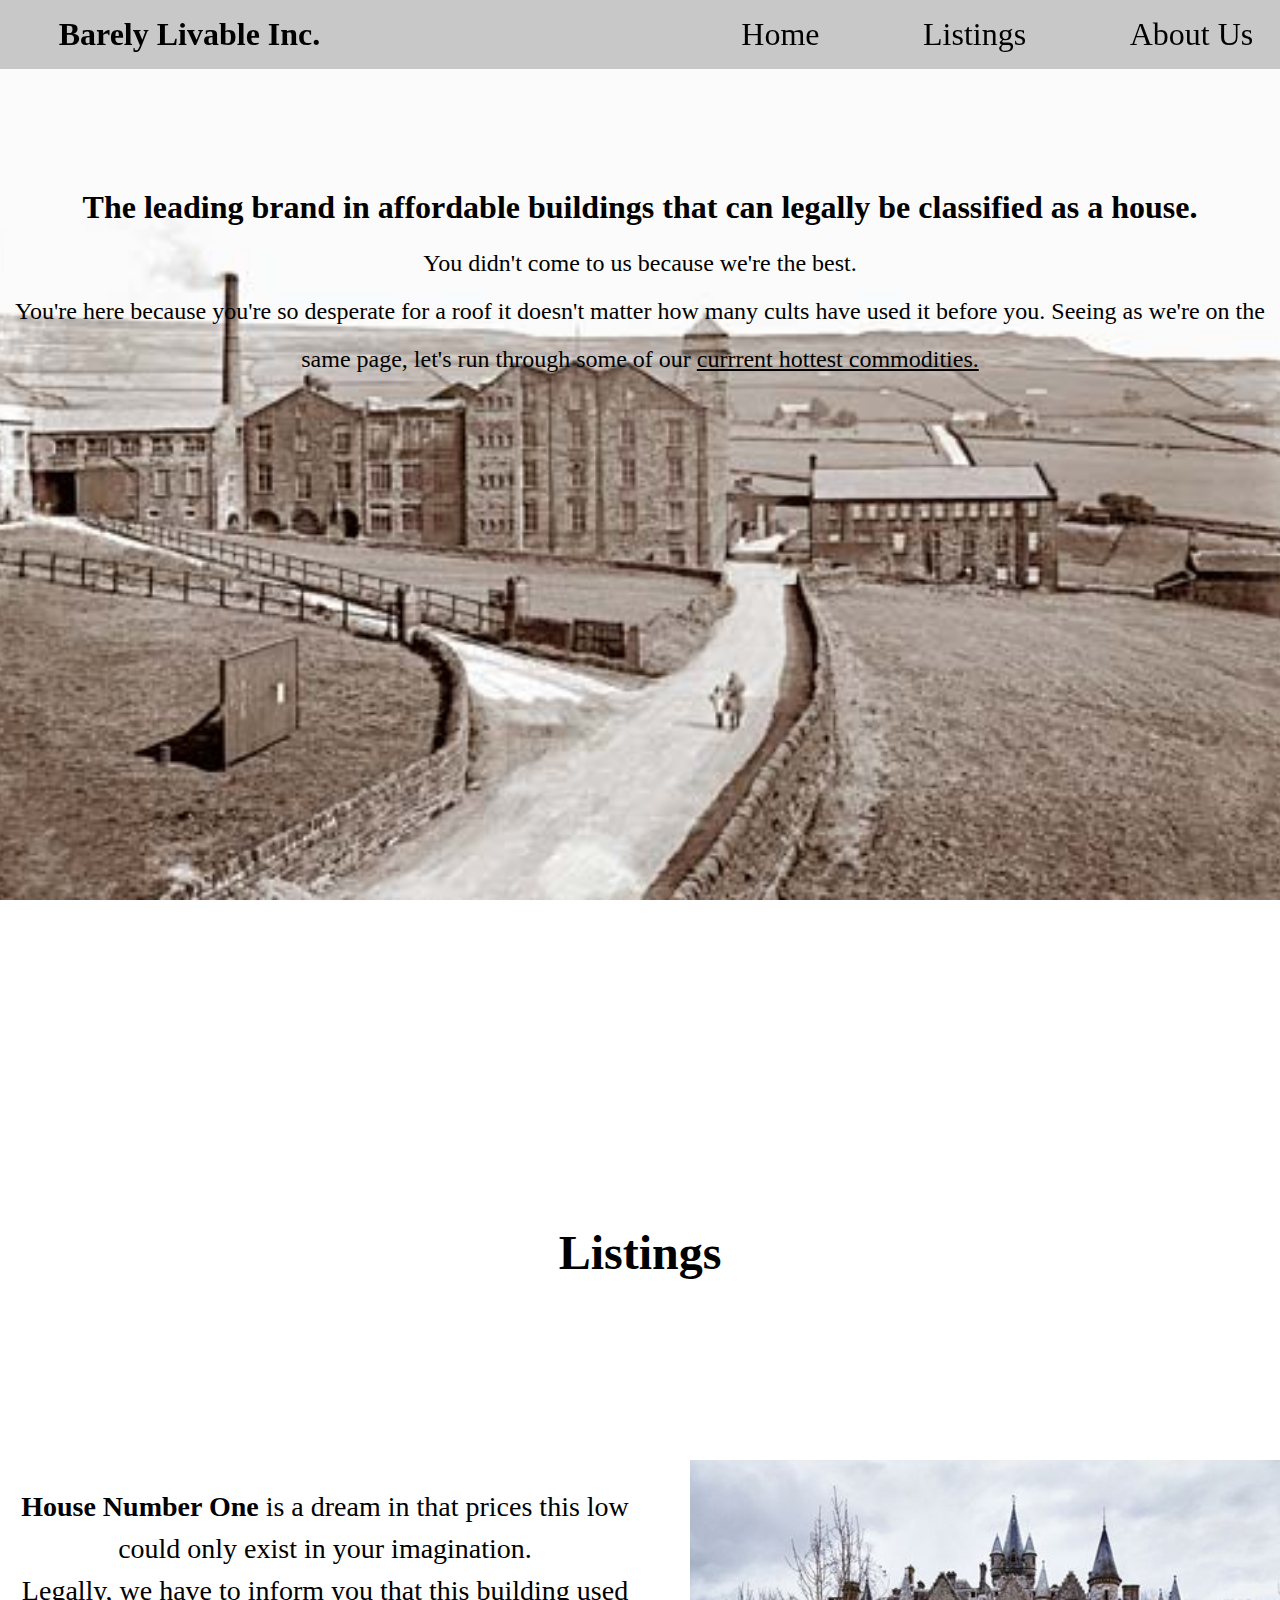
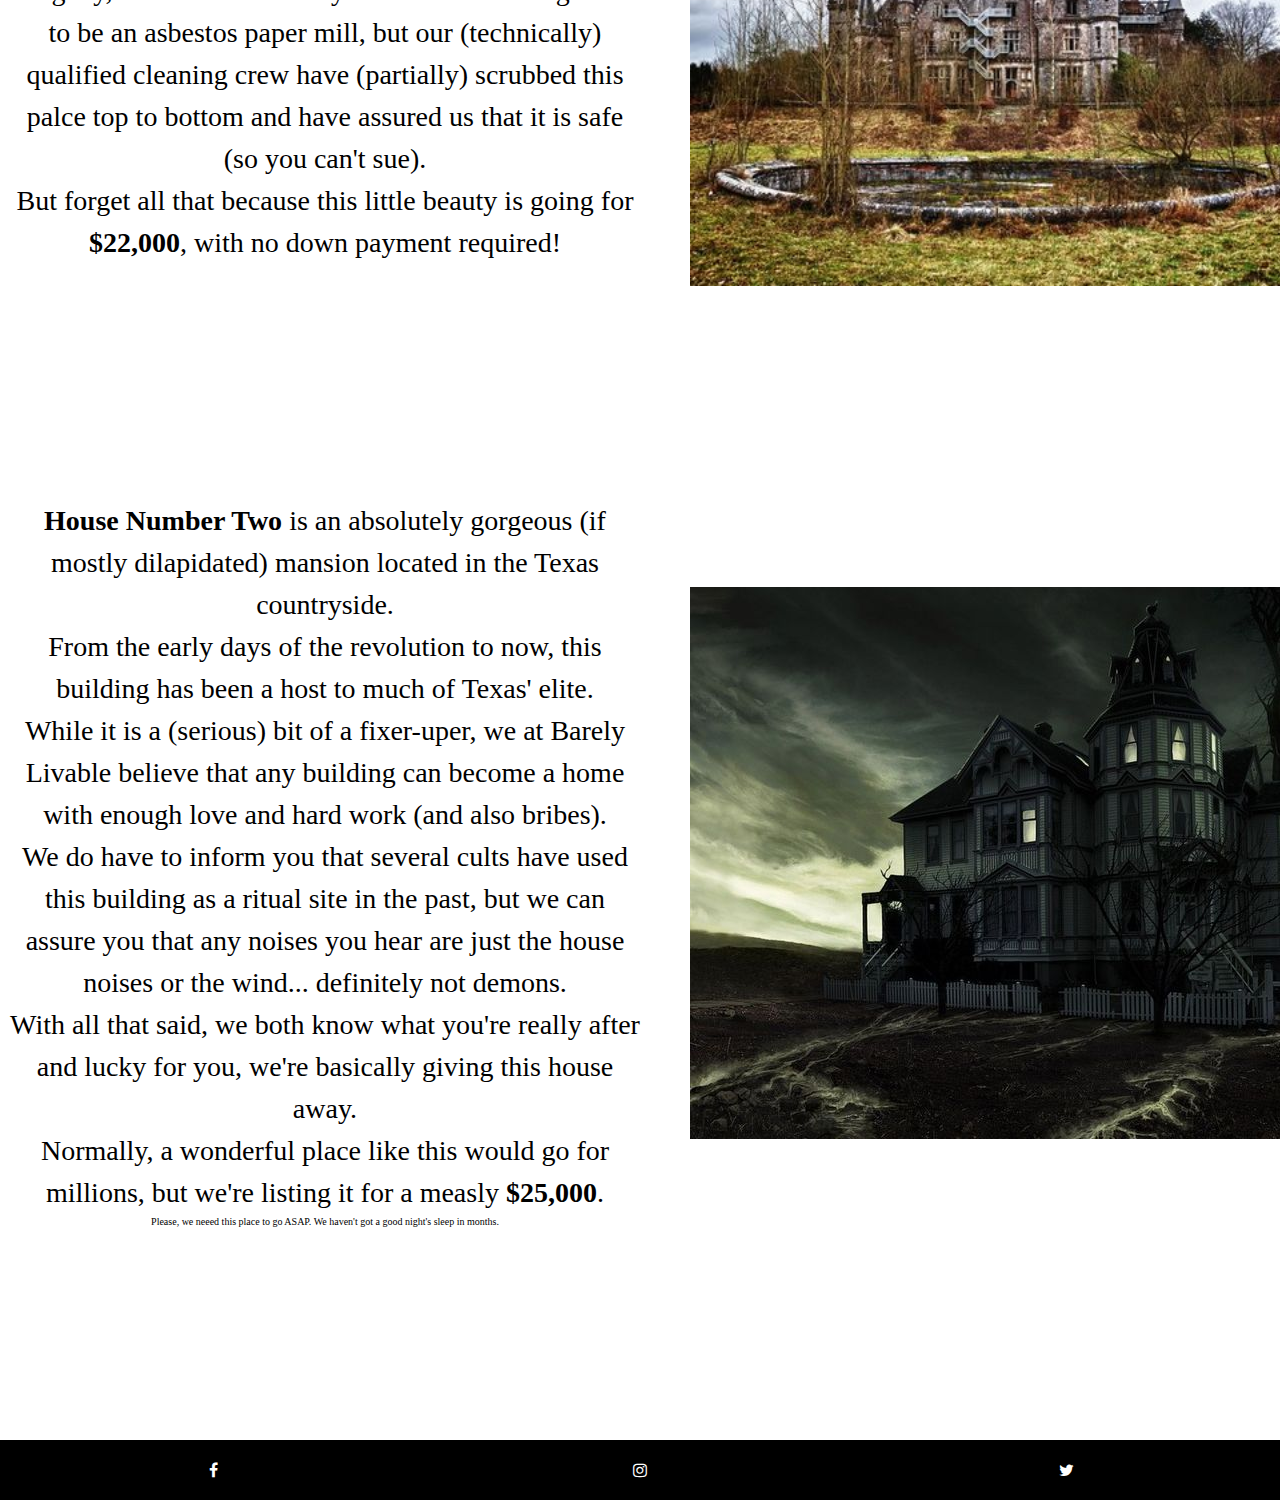
<file: index.html>
<!DOCTYPE html>
<html lang="en" dir="ltr">
  <head>
    <meta charset="utf-8">
    <title>Barely Livable Inc.</title>
    <link rel="stylesheet" href="styles.css">
    <!-- SOCIAL MEDIA ICONS -->
    <link rel="stylesheet" href="https://cdnjs.cloudflare.com/ajax/libs/font-awesome/4.7.0/css/font-awesome.min.css">
    <!-- SOCIAL MEDIA ICONS -->
  </head>
<!-- ****************************************** -->

<!-- PROJECT BY CHRIS, MARCUS, AND JAMES F. -->

<!-- ****************************************** -->


  <body>
    <nav>
      <h1>Barely Livable Inc.</h1>
      <ul>
        <li><a href="#first-view">Home</a></li>
        <li><a href="#listings">Listings</a></li>
        <li><a href="about.html">About Us</a></li>
      </ul>
    </nav>
    <section class="first-view" id="first-view">
<p><strong>The leading brand in affordable buildings that can legally be classified as a house.</strong></p>
<p>You didn't come to us because we're the best.<br> You're here because you're so desperate for a roof it doesn't matter how many cults have used it before you. Seeing as we're on the same page, let's run through some of our <a href="#listings">currrent hottest commodities.</a></p>



</section>
<section class="second-view">

  <h1  id="listings">Listings</h1>


  <div class="container">
    <div class="child">
  <p><strong>House Number One</strong> is a dream in that prices this low could only exist in your imagination.<br>
    Legally, we have to inform you that this building used to be an asbestos paper mill, but our (technically) qualified cleaning crew have (partially) scrubbed this palce top to bottom and have assured us that it is safe (so you can't sue).</p>
  <p>But forget all that because this little beauty is going for <strong>$22,000</strong>, with no down payment required!</p></div>
  <div class="child">
    <img src="Haunted House.jpg" alt="A very welcoming house">
  </div>


    <div class="child">
  <p><strong>House Number Two</strong> is an absolutely gorgeous (if mostly dilapidated) mansion located in the Texas countryside.</p>
  <p>From the early days of the revolution to now, this building has been a host to much of Texas' elite.</p>
  <p>While it is a (serious) bit of a fixer-uper, we at Barely Livable believe that any building can become a home with enough love and hard work (and also bribes).</p>
  <p>We do have to inform you that several cults have used this building as a ritual site in the past, but we can assure you that any noises you hear are just the house noises or the wind... definitely not demons.</p>
  <p>With all that said, we both know what you're really after and lucky for you, we're basically giving this house away.</p>
  <p>Normally, a wonderful place like this would go for millions, but we're listing it for a measly <strong>$25,000</strong>.
  <p id="ps">Please, we neeed this place to go ASAP. We haven't got a good night's sleep in months.</p></div>
  <div class="child">
    <img src="Haunted House 2.jpg" alt="Another very nice looking house.">
  </div>
</div>
</section>
<footer>
<a href="#" class="fa fa-facebook"></a>
<a href="#" class="fa fa-instagram"></a>
<a href="#" class="fa fa-twitter"></a>
</footer>
  </body>
</html>
</file>
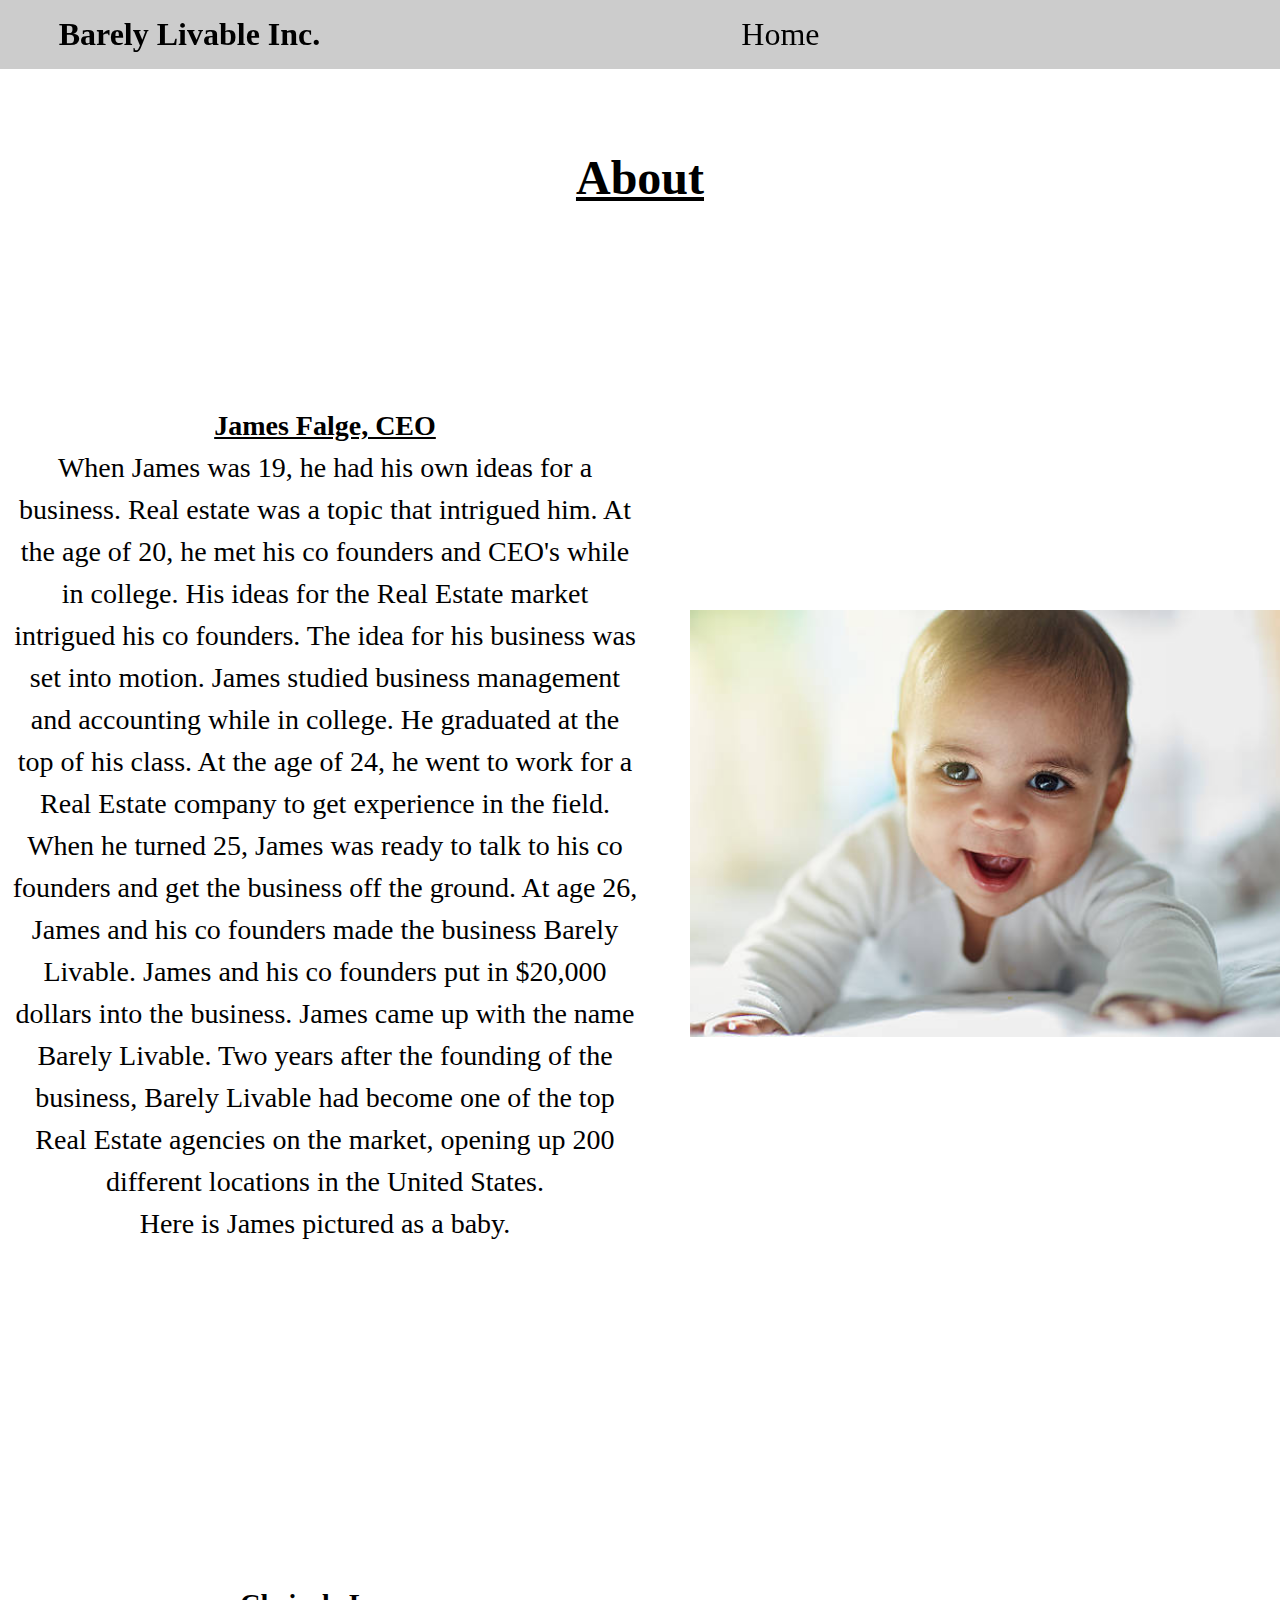
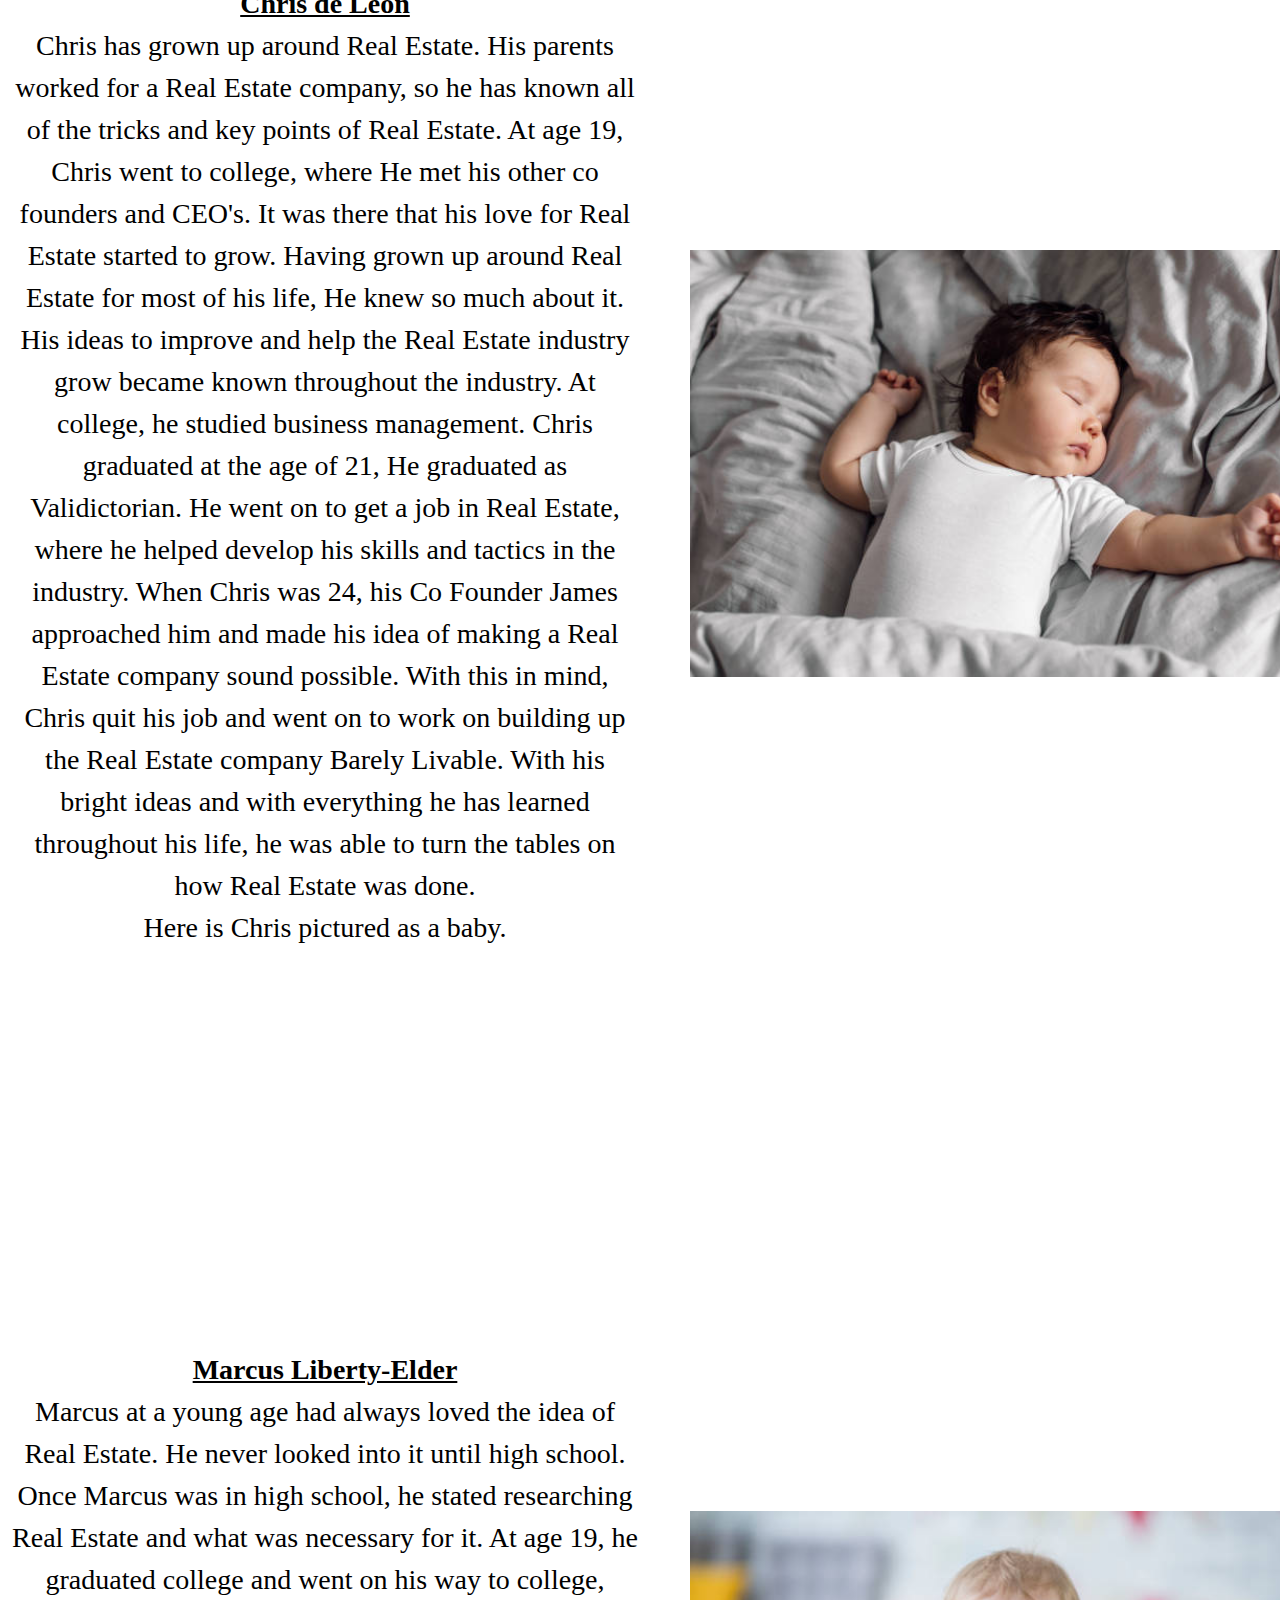
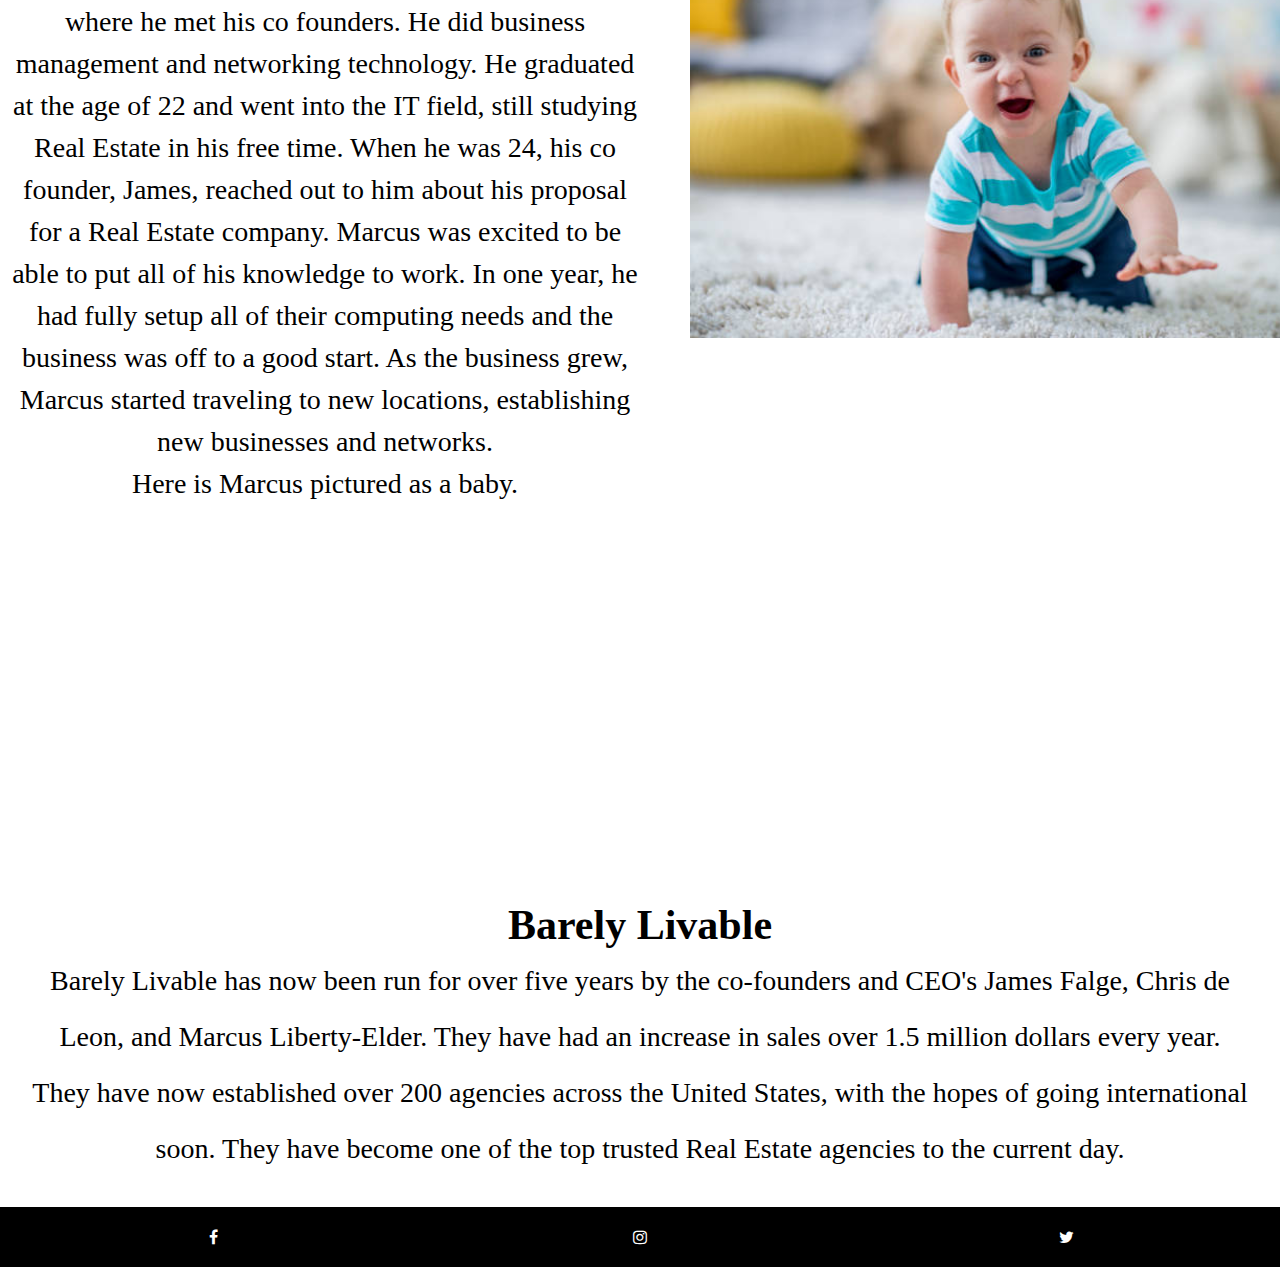
<file: about.html>
<!DOCTYPE html>
<html lang="en" dir="ltr">
  <head>
    <meta charset="utf-8">
    <title>Barely Livable Inc.</title>
    <link rel="stylesheet" href="styles.css">

    <!-- SOCIAL MEDIA ICONS -->
    <link rel="stylesheet" href="https://cdnjs.cloudflare.com/ajax/libs/font-awesome/4.7.0/css/font-awesome.min.css">
    <!-- SOCIAL MEDIA ICONS -->
  </head>

  <!-- ****************************************** -->

<!-- PROJECT BY CHRIS, MARCUS, AND JAMES F. -->

<!-- ****************************************** -->

  <body>
    <nav>
      <h1>Barely Livable Inc.</h1>
      <ul>
        <li><a href="index.html">Home</a></li>
        
      </ul>
    </nav>
<section class="second-view">

  <h1  id="listings"><u>About</u></h1>


  <div class="container">
    <div class="child">
  <p><strong><u>James Falge, CEO</u></strong></p>
    <p>When James was 19, he had his own ideas for a business. Real estate was a topic that intrigued him. At the age of 20, he met his co founders and CEO's while in college. His ideas for the Real Estate market intrigued his co founders. The idea for his business was set into motion. James studied business management and accounting while in college. He graduated at the top of his class. At the age of 24, he went to work for a Real Estate company to get experience in the field. When he turned 25, James was ready to talk to his co founders and get the business off the ground. At age 26, James and his co founders made the business Barely Livable. James and his co founders put in $20,000 dollars into the business. James came up with the name Barely Livable. Two years after the founding of the business, Barely Livable had become one of the top Real Estate agencies on the market, opening up 200 different locations in the United States.</p><p>Here is James pictured as a baby.</p></div>
  <div class="child">
    <img src="james.jpg" alt="Baby James">
  </div>


    <div class="child">
  <p><strong><u>Chris de Leon</u></strong></p>
  <p>Chris has grown up around Real Estate. His parents worked for a Real Estate company, so he has known all of the tricks and key points of Real Estate. At age 19, Chris went to college, where He met his other co founders and CEO's. It was there that his love for Real Estate started to grow. Having grown up around Real Estate for most of his life, He knew so much about it. His ideas to improve and help the Real Estate industry grow became known throughout the industry. At college, he studied business management. Chris graduated at the age of 21, He graduated as Validictorian. He went on to get a job in Real Estate, where he helped develop his skills and tactics in the industry. When Chris was 24, his Co Founder James approached him and made his idea of making a Real Estate company sound possible. With this in mind, Chris quit his job and went on to work on building up the Real Estate company Barely Livable. With his bright ideas and with everything he has learned throughout his life, he was able to turn the tables on how Real Estate was done.</p>
<p>Here is Chris pictured as a baby.</p></div>
  <div class="child">
    <img src="chris.jpg" alt="Baby Chris">
  </div>

  <div class="child">
  <p><strong><u>Marcus Liberty-Elder</u></strong></p>
    <p>Marcus at a young age had always loved the idea of Real Estate. He never looked into it until high school. Once Marcus was in high school, he stated researching Real Estate and what was necessary for it. At age 19, he graduated college and went on his way to college, where he met his co founders. He did business management and networking technology. He graduated at the age of 22 and went into the IT field, still studying Real Estate in his free time. When he was 24, his co founder, James, reached out to him about his proposal for a Real Estate company. Marcus was excited to be able to put all of his knowledge to work. In one year, he had fully setup all of their computing needs and the business was off to a good start. As the business grew, Marcus started traveling to new locations, establishing new businesses and networks.</p><p>Here is Marcus pictured as a baby.</p></div>
  <div class="child">
    <img src="marcus.jpg" alt="Baby Marcus">
  </div>

</div>



</section>
<div class="about-end">
<h2>Barely Livable</h2>
<p>Barely Livable has now been run for over five years by the co-founders and CEO's James Falge, Chris de Leon, and Marcus Liberty-Elder. They have had an increase in sales over 1.5 million dollars every year. They have now established over 200 agencies across the United States, with the hopes of going international soon. They have become one of the top trusted Real Estate agencies to the current day.</p>
</div>
<footer>
<a href="#" class="fa fa-facebook"></a>
<a href="#" class="fa fa-instagram"></a>
<a href="#" class="fa fa-twitter"></a>
</footer>
  </body>
</html>
</file>
<file: styles.css>
* {
  margin: 0;
  padding: 0;
  scroll-behavior: smooth;
}

body {
  overflow-x: hidden;
}



nav h1 {
  font-size: 2em;
  width: 50%;
}

nav ul {
  list-style-type: none;
  display: flex;
  justify-content: space-between;
  width: 40%;
  font-size: 2em;
}

nav ul li {
  display: inline-block;
}

nav ul li a{
  text-decoration: none;
  color: black;
  transition: .5s ease;
}

nav ul li a:hover {
  font-size: 1.25em;
}

nav {
  display: flex;
  flex-wrap: no-wrap;
  width: 100%;
  position: fixed;
  justify-content: space-evenly;
  background-color: rgba(0, 0, 0, 0.2);
  padding: 1em;
}

.first-view {
  height: 100vh;
  padding-top: 175px;
  background: url("Asbestos House.jpeg") no-repeat center center fixed;
  background-size: cover;

}

.first-view p:nth-child(1) {
  font-size: 2em;
}

.first-view p {
  font-size: 1.5em;
  line-height: 2em;
  text-align: center;
}

.first-view a {
  color: black;
  transition: .5s ease;
}

.first-view a:hover {
  font-size: 1.25em;
}


.second-view {
}

.second-view h1 {
  text-align: center;
  font-size: 3em;
  padding-top: 150px;
}

.container {
  display: grid;
  grid-template-rows: 25% 25%;
  grid-template-columns: 50% 50%;
  align-items: center;
  grid-column-gap: 50px;
  grid-row-gap: 400px;
  text-align: center;
  padding-top: 200px;
}

.child img {
  min-width: 100%;
  min-height: 100%;
}

.child p {
  font-size: 1.75em;
  line-height: 1.5em;
  margin-left: 10px;
}

#ps {
  font-size: 10px;
}

footer {
  background-color: black;
  color: white;
  bottom: 0;
  width: 100%;
  text-align: center;
  height: 60px;
  display: flex;
  align-items: center;
  justify-content: space-around;
}

.about-end {
  align-items: center;
  text-align: center;
  justify-content: center;
  font-size: 1.75em;
  line-height: 2em;
  padding-top: 300px;
  margin: 30px;
  overflow: hidden;
}

.fa {
  padding: 20px;
  font-size: 30px;
  width: 80px;
  text-align: center;
  text-decoration: none;
  margin: 5px 2px;
}

.fa:hover {
    opacity: 0.7;
}

.fa-facebook {
  background: black;
  color: white;
}

.fa-instagram {
  background: black;
  color: white;
}

.fa-twitter {
  background: black;
  color: white;
}
</file>
